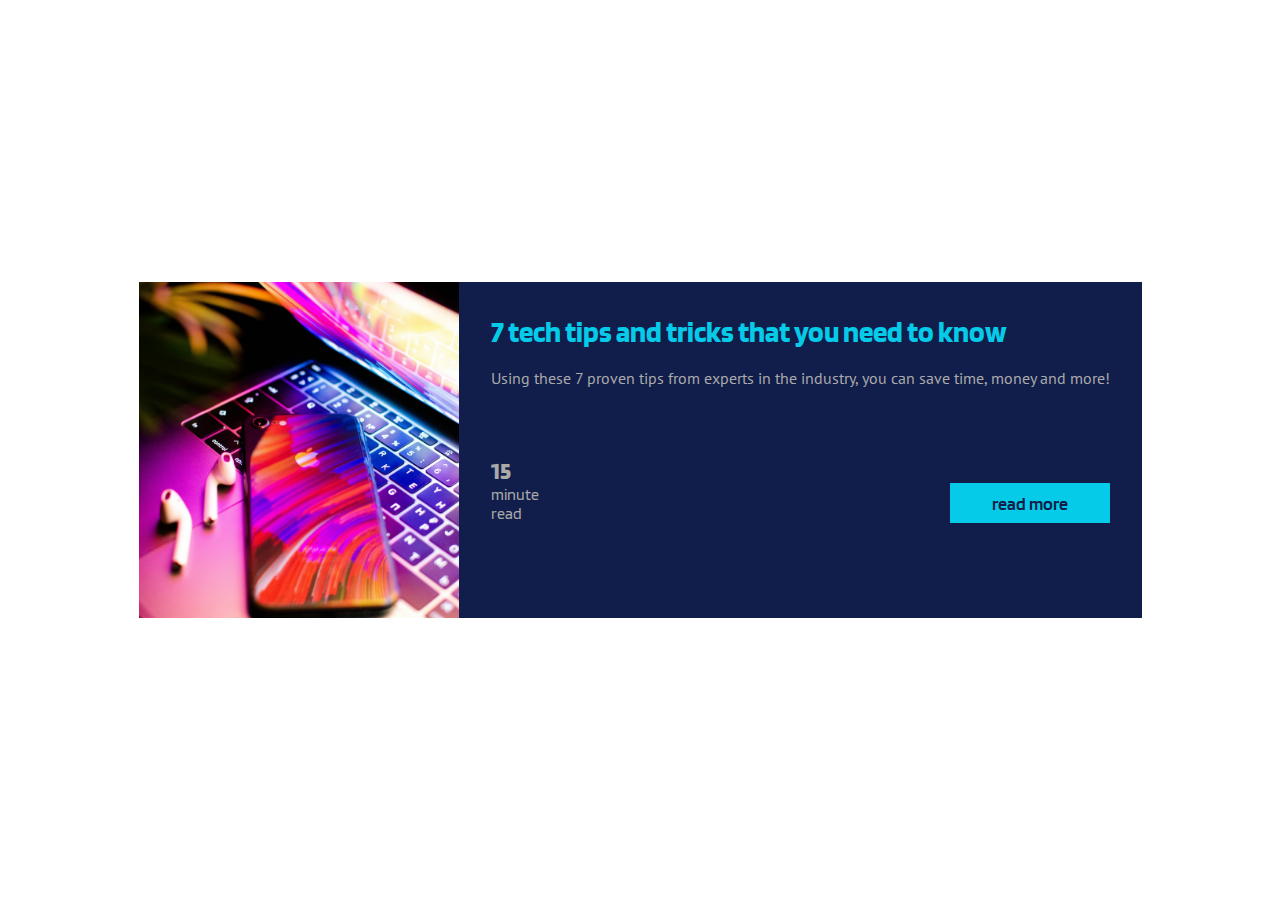
<file: learn-responsive-web-design/index.html>
<!DOCTYPE html>
<html lang="en">
<head>
    <meta charset="UTF-8">
    <meta name="viewport" content="width=device-width, initial-scale=1.0">
    <link rel="stylesheet" href="style.css">
    <link rel="preconnect" href="https://fonts.googleapis.com">
    <link rel="preconnect" href="https://fonts.gstatic.com" crossorigin>
    <link href="https://fonts.googleapis.com/css2?family=Blinker:wght@100;200;300;400;600;700;800;900&family=PT+Sans:ital,wght@0,400;0,700;1,400;1,700&display=swap" rel="stylesheet">
    <title>7 tech tips and tricks that you need to know</title>
</head>
<body>
    <div class="main">
        <img class="image" src="./img/nikita-katsevich-QXDJGPZTwxs-unsplash.jpg" alt="Macbook iPhone and Airpods">
        <div class="content">
            <h1 class="title">7 tech tips and tricks that you need to know</h1>
            <p class="info">Using these 7 proven tips from experts in the industry, you can save time, money and more!</p>
            <div class="footer">
                <div class="minutes-div">
                    <p class="minutes-num">15</p>
                    <p class="minutes-info">minute</p>
                    <p class="minutes-info">read</p>
                </div>
                <div class="button">read more</div>
            </div>
        </div>
    </div>
</body>
</html>
</file>
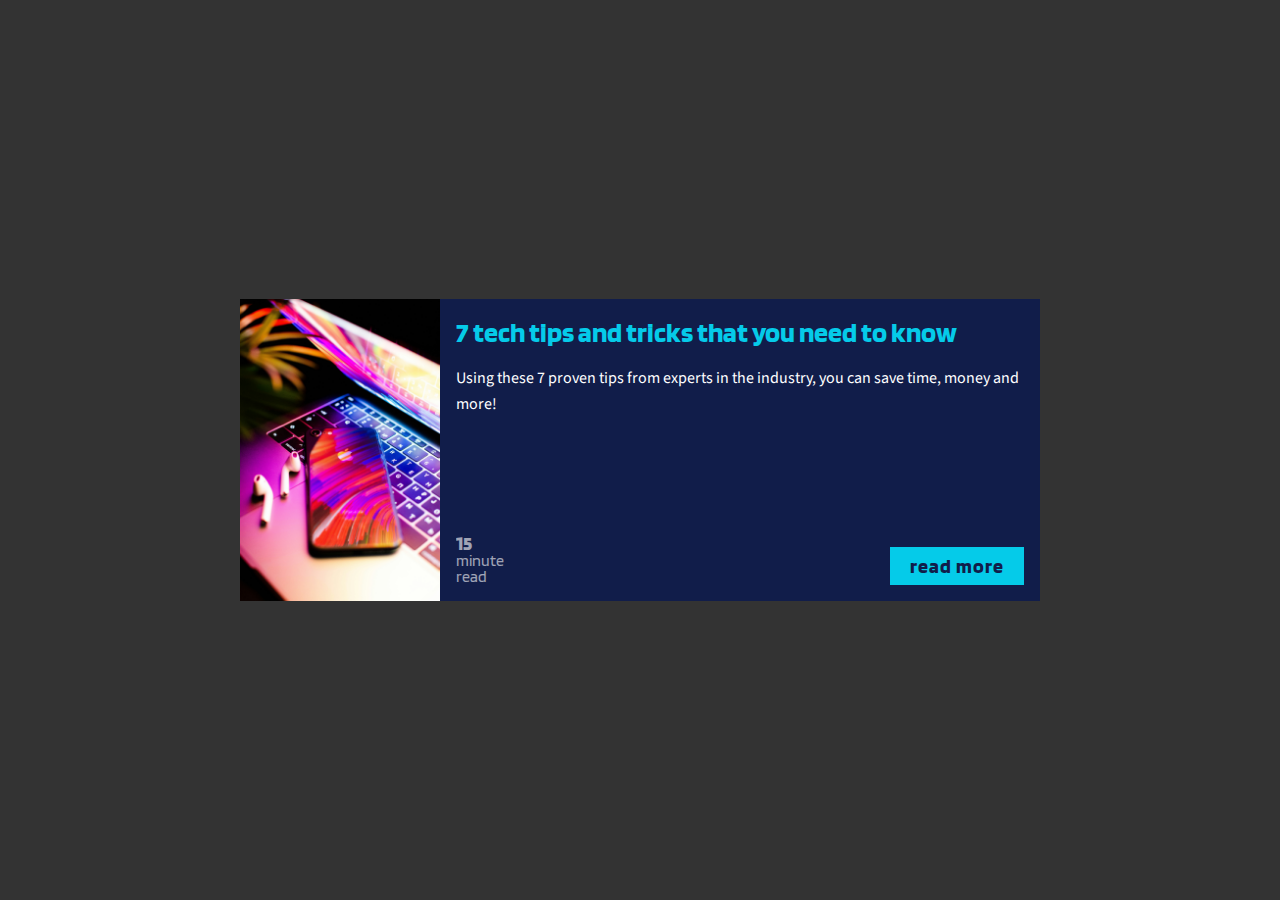
<file: index-grid.html>
<!DOCTYPE html>
<html lang="en">
<head>
    <meta charset="UTF-8">
    <meta name="viewport" content="width=device-width, initial-scale=1.0">
    <title>Flexbox card</title>
    <link href="https://fonts.googleapis.com/css?family=Blinker:400,700|Source+Sans+Pro&display=swap" rel="stylesheet">
    <link rel="stylesheet" href="./style-grid.css">
</head>
<body>
    <div class="card">
        <img class="card-img" src="./learn-responsive-web-design/img/nikita-katsevich-QXDJGPZTwxs-unsplash.jpg" alt="an iphone on a macbook with dramatic lighting">
        <h2 class="card-title">7 tech tips and tricks that you need to know</h2>
        <p class="card-body">Using these 7 proven tips from experts in the industry, you can save time, money and more!</p>
        <p class="card-read-time"><span>15</span> minute<br>read</p>
        <a href="#" class="card-btn">read more</a>
    </div>
</body>
</html>
</file>
<file: learn-responsive-web-design/style.css>
*, *::before, *::after {
    margin: 0;
    padding: 0;
    box-sizing: border-box;
}

body {
    display: flex;
    justify-content: center;
    align-items: center;
    min-height: 100vh;
}

.main {
    background-color: #111D4A;
    font-family: "Blinker", Arial, Helvetica, sans-serif;
    max-width: 20rem;
}

.image {
    width: 20rem;
    height: 12rem;
    object-fit: cover;
}

.content {
    padding: 2rem;

}

.title {
    color: #05CBE9;
    font-size: 1.8rem;
}

.info, .minutes-num, .minutes-info {
    /* color: #686868; */
    color: #AAA;
    font-size: 1rem;
}

.info {
    font-family: "PT Sans", Arial, Helvetica, sans-serif;
    padding: 1rem 0 4rem 0;
    line-height: 1.7rem;
}

.footer {
    display: flex;
    justify-content: space-between;
    align-items: flex-end;

}

.minutes-num {
    font-size: 1.5rem;
    font-weight: 700;
}

.button {
    background-color: #05CBE9;
    color: #111D4A;
    font-size: 1.1rem;
    font-weight: 600;
    text-align: center;
    padding: .6rem;
    width: 10rem;
}

@media screen and (min-width: 768px) {
    .main {
        max-width: 90%;
        display: flex;
        flex-direction: row;
    }

    .image {
        height: 21rem;
    }
}
</file>
<file: style-grid.css>
body {
    background-color: #333;
    margin: 0;
    min-height: 100vh;
    display: flex;
    justify-content: center;
    align-items: center;
}

.card {
    display: grid;
    width: 90%;
    max-width: 800px;
    background: #111d4a;
    color: #fff;
    grid-template: 200px 1em auto auto 100px 1em / 1em auto auto 1em;
}

.card-img {
    object-fit: cover;
    grid-column: 1 / -1;
    width: 100%;
    height: 100%;
}

.card-title,
.card-read-time,
.card-btn {
    font-family: 'Blinker', sans-serif;
}

.card-title {
    color: #05cbe9;
    font-size: 1.75rem;
    margin: 0;
    grid-column: 2 / -2;
    grid-row: 3;
}

.card-body {
    font-size: 1rem;
    font-family: 'Source Sans Pro', sans-serif;
    line-height: 1.6;
    grid-column: 2 / -2;
    grid-row: 4;
}

.card-btn {
    font-size: 1.25rem;
    background: #05cbe9;
    color: #111d4a;
    text-decoration: none;
    font-weight: 700;
    padding: .35em 1em;
    letter-spacing: 1px;
    justify-self: end;
    align-self: end;
    grid-row: 5;
    grid-column: 3;
}

.card-read-time {
    margin: 0;
    opacity: .6;
    line-height: 1;
    align-self: end;
    grid-row: 5;
    grid-column: 2;
}

.card-read-time span {
    font-weight: 700;
    display: block;
    font-size: 1.25em;
    grid-column: 1 / -1;
}

@media (min-width: 600px) {
    .card {
        grid-template: 1em auto auto 150px 1em / 200px 1em auto auto 1em;
    }

    .card-img {
        grid-row: 1 / -1;
        grid-column: 1 / 2;
    }

    .card-title {
        grid-row: 2;
        grid-column: 3 / -2;
    }

    .card-body {
        grid-row: 3;
        grid-column: 3 / -2;
    }

    .card-read-time {
        grid-row: 4;
        grid-column: 3 / -2;
    }

    .card-btn {
        grid-row: 4;
        grid-column: 4 / -2;
    }
}
</file>
